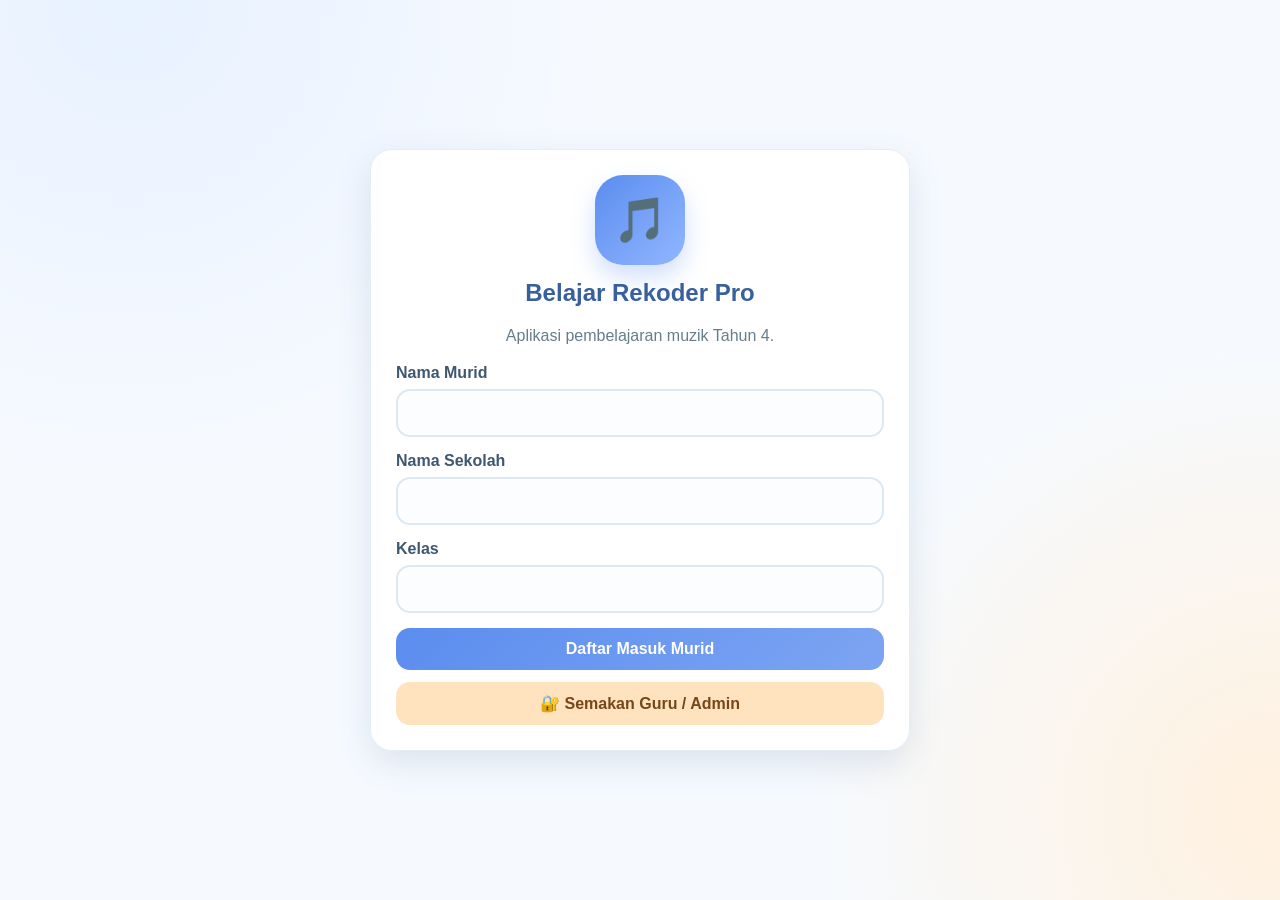
<file: index.html>
<!doctype html><html lang="ms"><head><meta charset="utf-8"><meta name="viewport" content="width=device-width,initial-scale=1"><title>Belajar Rekoder Pro Tahun 4</title><link rel="stylesheet" href="css/style.css"></head><body>
<section id="loginScreen" class="center-screen"><div class="card login-card"><div class="logo">🎵</div><h1>Belajar Rekoder Pro</h1><p class="lead">Aplikasi pembelajaran muzik Tahun 4.</p><div class="form-group"><label>Nama Murid</label><input id="studentName"></div><div class="form-group"><label>Nama Sekolah</label><input id="schoolName"></div><div class="form-group"><label>Kelas</label><input id="className"></div><button class="btn btn-primary full" onclick="studentLogin()">Daftar Masuk Murid</button><div style="height:12px"></div><a class="btn btn-secondary full" href="admin.html">🔐 Semakan Guru / Admin</a></div></section>
<main id="app" class="container hidden"><header class="topbar"><div class="brand"><span class="brand-icon">🎶</span><span>Belajar Rekoder Pro<br><small class="small">Muzik Tahun 4</small></span></div><div class="userbox"><div id="userName"></div><div id="userInfo" class="small"></div><button class="btn btn-light" onclick="logout()">Keluar</button></div></header>
<nav class="nav"><button class="active" onclick="showPage('home',this)">🏠 Utama</button><button onclick="showPage('notes',this)">📘 Nota</button><button onclick="showPage('practice',this)">🎼 Latihan</button><button onclick="showPage('quiz',this)">📝 Kuiz</button><button onclick="showPage('score',this)">🏆 Markah</button></nav>
<section id="home" class="page hero"><h1>Selamat Datang ke Belajar Rekoder</h1><p>Pelajari teknik asas, latihan penjarian B, A dan G, kemudian jawab kuiz 20 soalan.</p><div class="grid" style="margin-top:22px;text-align:left"><div class="feature"><h3>📘 Nota Mudah</h3><p>Teknik asas dalam bahasa mudah.</p></div><div class="feature"><h3>🎼 Latihan Interaktif</h3><p>Penjarian dan bunyi not asas.</p></div><div class="feature"><h3>📝 Kuiz 20 Soalan</h3><p>Markah automatik.</p></div><div class="feature"><h3>☁️ Simpan Dalam Talian</h3><p>Keputusan dihantar kepada guru.</p></div></div></section>
<section id="notes" class="page card section hidden"><h2>📘 Nota Teknik Belajar Rekoder</h2><div class="grid"><article class="note"><h3>1. Postur</h3><p>Duduk atau berdiri tegak dan santai.</p></article><article class="note"><h3>2. Pegangan</h3><p>Tangan kiri di atas, tangan kanan di bawah.</p></article><article class="note"><h3>3. Penjarian</h3><p>Tutup lubang dengan hujung jari hingga rapat.</p></article><article class="note"><h3>4. Tiupan</h3><p>Tiup lembut sambil menyebut “tu”.</p></article><article class="note"><h3>5. Bunyi</h3><p>Bunyi yang baik jelas dan tidak pecah.</p></article><article class="note"><h3>6. Penjagaan</h3><p>Bersihkan dan simpan selepas digunakan.</p></article></div><article class="note section"><h3>Not B, A dan G</h3><ul><li><b>B:</b> Belakang + lubang pertama.</li><li><b>A:</b> Belakang + lubang pertama dan kedua.</li><li><b>G:</b> Belakang + tiga lubang hadapan.</li></ul></article></section>
<section id="practice" class="page card section hidden"><h2>🎼 Latihan Penjarian</h2><div class="practice"><div id="targetNote" class="note-display">-</div><div class="recorder"><div style="font-size:31px">🎵</div><div class="holes"><button class="hole" onclick="toggleHole(this)"></button><button class="hole" onclick="toggleHole(this)"></button><button class="hole" onclick="toggleHole(this)"></button><button class="hole" onclick="toggleHole(this)"></button></div></div><div id="practiceFeedback" class="feedback"></div><div class="toolbar" style="justify-content:center"><button class="btn btn-primary" onclick="startPractice()">▶ Mula</button><button class="btn btn-success" onclick="checkPractice()">✓ Semak</button><button class="btn btn-secondary" onclick="playTone()">🔊 Bunyi</button></div></div></section>
<section id="quiz" class="page card section hidden"><h2>📝 Kuiz Rekoder: 20 Soalan</h2><form id="quizForm"></form><button id="submitBtn" class="btn btn-primary full" onclick="submitQuiz()">Hantar Jawapan</button><p id="submitStatus" class="feedback"></p></section>
<section id="score" class="page card section hidden"><h2>🏆 Markah Saya</h2><div id="scoreContent" class="scorebox"><p>Anda belum menjawab kuiz.</p></div></section></main>
<script src="js/config.js"></script><script src="js/app.js"></script></body></html>
</file>
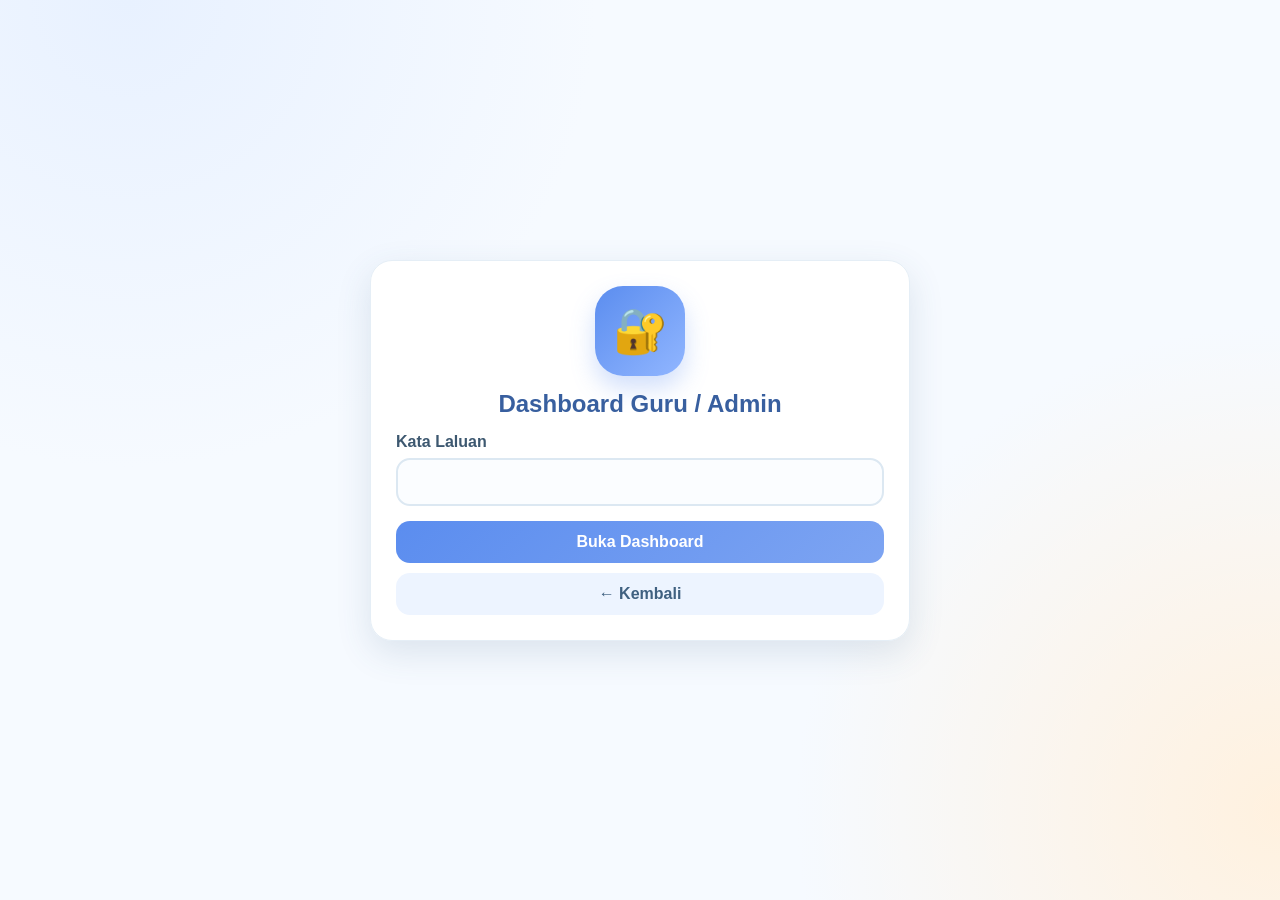
<file: admin.html>
<!doctype html><html lang="ms"><head><meta charset="utf-8"><meta name="viewport" content="width=device-width,initial-scale=1"><title>Dashboard Admin</title><link rel="stylesheet" href="css/style.css"></head><body><section id="adminLogin" class="center-screen"><div class="card login-card"><div class="logo">🔐</div><h1>Dashboard Guru / Admin</h1><div class="form-group"><label>Kata Laluan</label><input id="password" type="password"></div><button class="btn btn-primary full" onclick="adminLogin()">Buka Dashboard</button><div style="height:10px"></div><a class="btn btn-light full" href="index.html">← Kembali</a></div></section><main id="dashboard" class="container hidden"><header class="topbar"><div class="brand"><span class="brand-icon">📊</span><span>Dashboard Rekoder</span></div><div><a class="btn btn-light" href="index.html">Aplikasi Murid</a> <button class="btn btn-secondary" onclick="adminLogout()">Keluar</button></div></header><section class="card section"><h2>Ringkasan</h2><div class="kpis"><div class="stat kpi"><span class="small">Percubaan</span><strong id="kpiTotal">0</strong></div><div class="stat kpi"><span class="small">Purata</span><strong id="kpiAverage">0%</strong></div><div class="stat kpi"><span class="small">Tertinggi</span><strong id="kpiHighest">0%</strong></div><div class="stat kpi"><span class="small">Sekolah</span><strong id="kpiSchools">0</strong></div></div></section><section class="card section"><h2>Taburan Markah</h2><div id="chartArea"></div></section><section class="card section"><h2>Keputusan Murid</h2><div class="toolbar"><input id="searchBox" placeholder="Cari nama, sekolah atau kelas" oninput="applyFilters()" style="max-width:340px"><select id="classFilter" onchange="applyFilters()" style="max-width:220px"><option value="">Semua kelas</option></select><button class="btn btn-primary" onclick="loadResults()">↻ Muat Semula</button><button class="btn btn-success" onclick="downloadCSV()">Muat Turun CSV</button></div><p id="adminStatus" class="feedback"></p><div class="table-wrap"><table><thead><tr><th>Bil.</th><th>Nama</th><th>Sekolah</th><th>Kelas</th><th>Markah</th><th>Peratus</th><th>Tarikh</th></tr></thead><tbody id="resultBody"></tbody></table></div></section><section class="notice section"><b>Nota:</b> Kata laluan JavaScript ialah perlindungan asas. Naik taraf kepada Supabase Authentication untuk penggunaan rasmi.</section></main><script src="js/config.js"></script><script src="js/admin.js"></script></body></html>
</file>
<file: css/style.css>
:root{--p:#5b8def;--pd:#385f9f;--s:#ffbd73;--g:#69c9a3;--bg:#f6faff;--c:#fff;--t:#253541;--m:#667d8a;--d:#de6d6d;--l:#dfeaf3;--sh:0 12px 35px rgba(57,91,124,.14);--r:22px}*{box-sizing:border-box}html{scroll-behavior:smooth}body{margin:0;font-family:"Trebuchet MS",Arial,sans-serif;color:var(--t);background:radial-gradient(circle at 10% 0,#e8f1ff 0,transparent 32%),radial-gradient(circle at 100% 90%,#fff1df 0,transparent 32%),var(--bg);min-height:100vh}button,input,select{font:inherit}button{cursor:pointer}.hidden{display:none!important}.container{width:min(1160px,94%);margin:22px auto 42px}.center-screen{min-height:100vh;display:grid;place-items:center;padding:22px}.card{background:rgba(255,255,255,.97);border:1px solid #e5eef6;border-radius:var(--r);box-shadow:var(--sh);padding:25px}.login-card{width:min(540px,100%)}.logo{width:90px;height:90px;border-radius:28px;margin:0 auto 14px;display:grid;place-items:center;font-size:44px;color:#fff;background:linear-gradient(135deg,var(--p),#91b6ff);box-shadow:0 12px 25px rgba(91,141,239,.28)}h1,h2,h3{color:var(--pd)}h1{text-align:center;margin:8px 0}.lead{text-align:center;color:var(--m);line-height:1.6}.form-group{margin:15px 0}label{display:block;font-weight:800;color:#3d5870;margin-bottom:7px}input,select{width:100%;padding:13px 14px;border:2px solid #dce8f2;border-radius:14px;background:#fbfdff;outline:none}input:focus,select:focus{border-color:var(--p);box-shadow:0 0 0 4px rgba(91,141,239,.12)}.btn{border:0;border-radius:14px;padding:12px 17px;font-weight:900;display:inline-flex;align-items:center;justify-content:center;gap:8px;transition:.2s;text-decoration:none}.btn:hover{transform:translateY(-2px)}.btn-primary{background:linear-gradient(135deg,var(--p),#7da4f2);color:#fff}.btn-secondary{background:#ffe3bf;color:#754719}.btn-success{background:linear-gradient(135deg,#49b98d,#78d3b0);color:#fff}.btn-light{background:#edf4ff;color:#3f6080}.full{width:100%}.topbar{position:sticky;top:10px;z-index:20;background:rgba(255,255,255,.94);backdrop-filter:blur(10px);border-radius:20px;box-shadow:var(--sh);display:flex;justify-content:space-between;align-items:center;padding:13px 17px;gap:14px}.brand{display:flex;align-items:center;gap:11px;font-weight:900;color:var(--pd)}.brand-icon{width:45px;height:45px;border-radius:14px;background:#e9f1ff;display:grid;place-items:center;font-size:25px}.userbox{text-align:right;font-weight:800}.small{font-size:13px;color:var(--m)}.nav{display:grid;grid-template-columns:repeat(5,1fr);gap:10px;margin:17px 0}.nav button{border:0;border-radius:15px;background:#fff;padding:12px 8px;color:#526979;font-weight:900;box-shadow:0 5px 16px rgba(65,94,118,.09)}.nav button.active{background:linear-gradient(135deg,var(--p),#91b6ff);color:#fff}.hero{text-align:center;padding:34px 22px;border-radius:27px;background:linear-gradient(135deg,#edf5ff,#fff4e6);box-shadow:var(--sh)}.hero p{max-width:720px;margin:0 auto;color:var(--m);line-height:1.65}.grid{display:grid;grid-template-columns:repeat(2,minmax(0,1fr));gap:16px}.feature,.note,.stat{background:#fbfdff;border:1px solid var(--l);border-radius:18px;padding:18px}.section{margin-top:18px}.section h2{margin-top:0}.note p,.note li{line-height:1.6;color:#526a78}.practice{text-align:center}.note-display{font-size:48px;font-weight:900;color:var(--pd);margin:15px}.recorder{width:225px;margin:18px auto;padding:20px;border-radius:23px;background:linear-gradient(#fffdf9,#f5e5c9);border:2px solid #e6cfaa}.holes{display:flex;flex-direction:column;align-items:center;gap:11px;margin:15px}.hole{width:29px;height:29px;border-radius:50%;border:3px solid #7c6041;background:#fff}.hole.closed{background:#674b2f}.feedback{min-height:31px;font-weight:900;margin:10px}.question{background:#fcfeff;border:1px solid var(--l);border-radius:18px;padding:17px;margin:14px 0}.question h3{font-size:18px;margin-top:0}.option{display:flex;gap:10px;align-items:flex-start;padding:10px 12px;margin:8px 0;background:#fff;border:1px solid #e6edf3;border-radius:12px}.option:hover{background:#f2f7ff}.option input{width:auto;margin-top:3px}.scorebox{text-align:center;background:linear-gradient(135deg,#edf6ff,#effff8);border:2px dashed #9dc3e8;border-radius:22px;padding:25px}.scorebig{font-size:65px;font-weight:900;color:var(--pd)}.toolbar{display:flex;flex-wrap:wrap;gap:10px;margin:13px 0}.table-wrap{overflow-x:auto}table{width:100%;border-collapse:collapse;min-width:800px}th,td{padding:12px;border-bottom:1px solid #e1eaf2;text-align:left}th{background:#edf4ff;color:#3e5d78}.kpis{display:grid;grid-template-columns:repeat(4,1fr);gap:14px}.kpi{text-align:center}.kpi strong{display:block;font-size:31px;color:var(--pd)}.bar-row{margin:12px 0}.bar-label{display:flex;justify-content:space-between;font-size:14px;font-weight:800;margin-bottom:5px}.bar{height:14px;border-radius:8px;background:#e8eef4;overflow:hidden}.bar span{display:block;height:100%;background:linear-gradient(90deg,var(--p),var(--g));border-radius:8px}.notice{padding:14px;border-radius:14px;background:#fff7df;border:1px solid #f2d892;color:#715b20}.error{color:#c74f4f}.success{color:#2f916d}@media(max-width:850px){.grid,.kpis{grid-template-columns:1fr 1fr}.nav{grid-template-columns:repeat(2,1fr)}}@media(max-width:560px){.grid,.kpis{grid-template-columns:1fr}.topbar{align-items:flex-start}.userbox{font-size:12px}.container{width:95%}}
</file>
